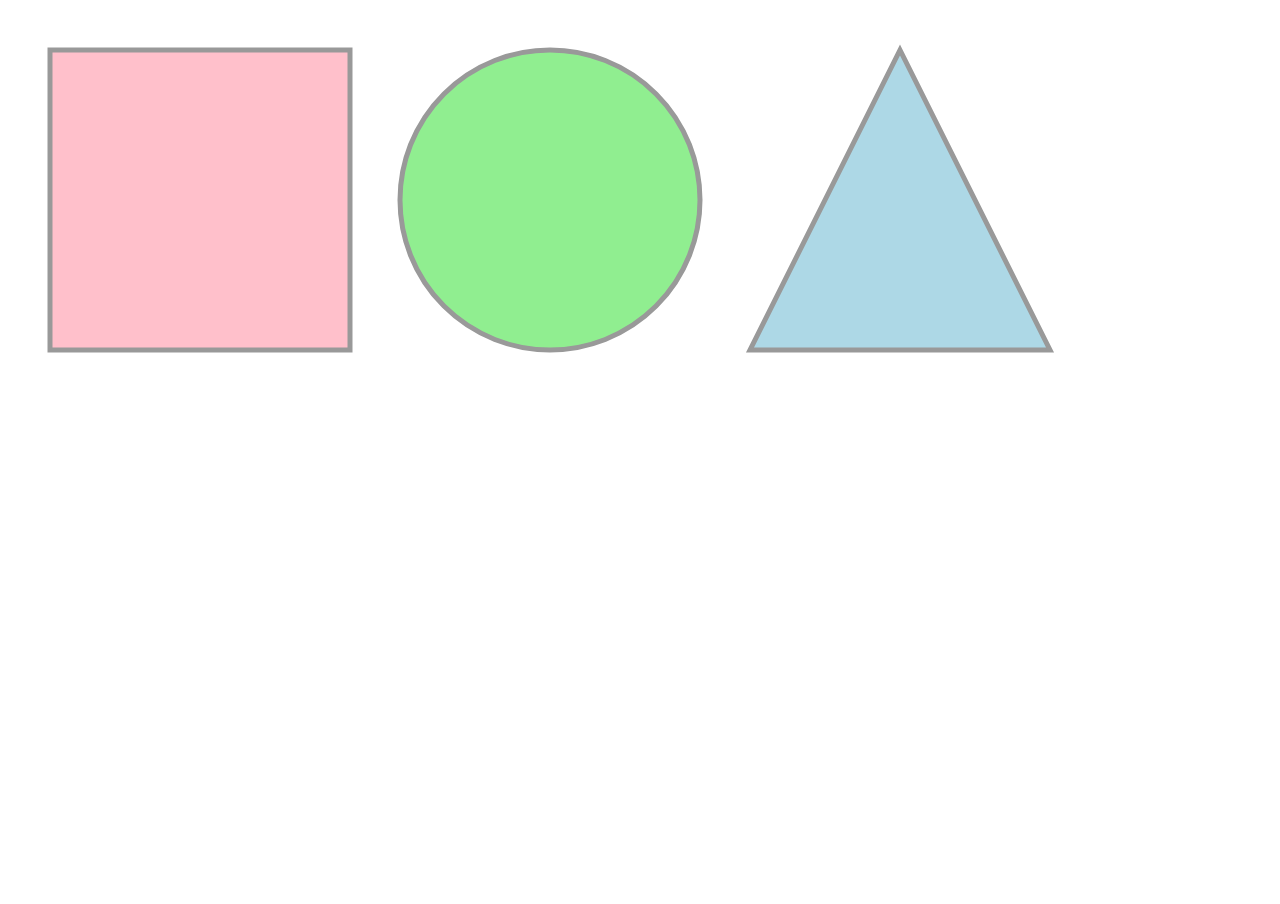
<file: 03.Canvas/index.html>
<!DOCTYPE html>
<html lang="en">
<head>
    <meta charset="UTF-8">
    <meta name="viewport" content="width=device-width, initial-scale=1.0">
    <title>Document</title>
    <style>
        body{
            margin: 0;
            padding: 0;
        }
    </style>
</head>

<body>
    <canvas id="mycanvas"></canvas>
    <script src="script.js"></script>
</body>
</html>
</file>
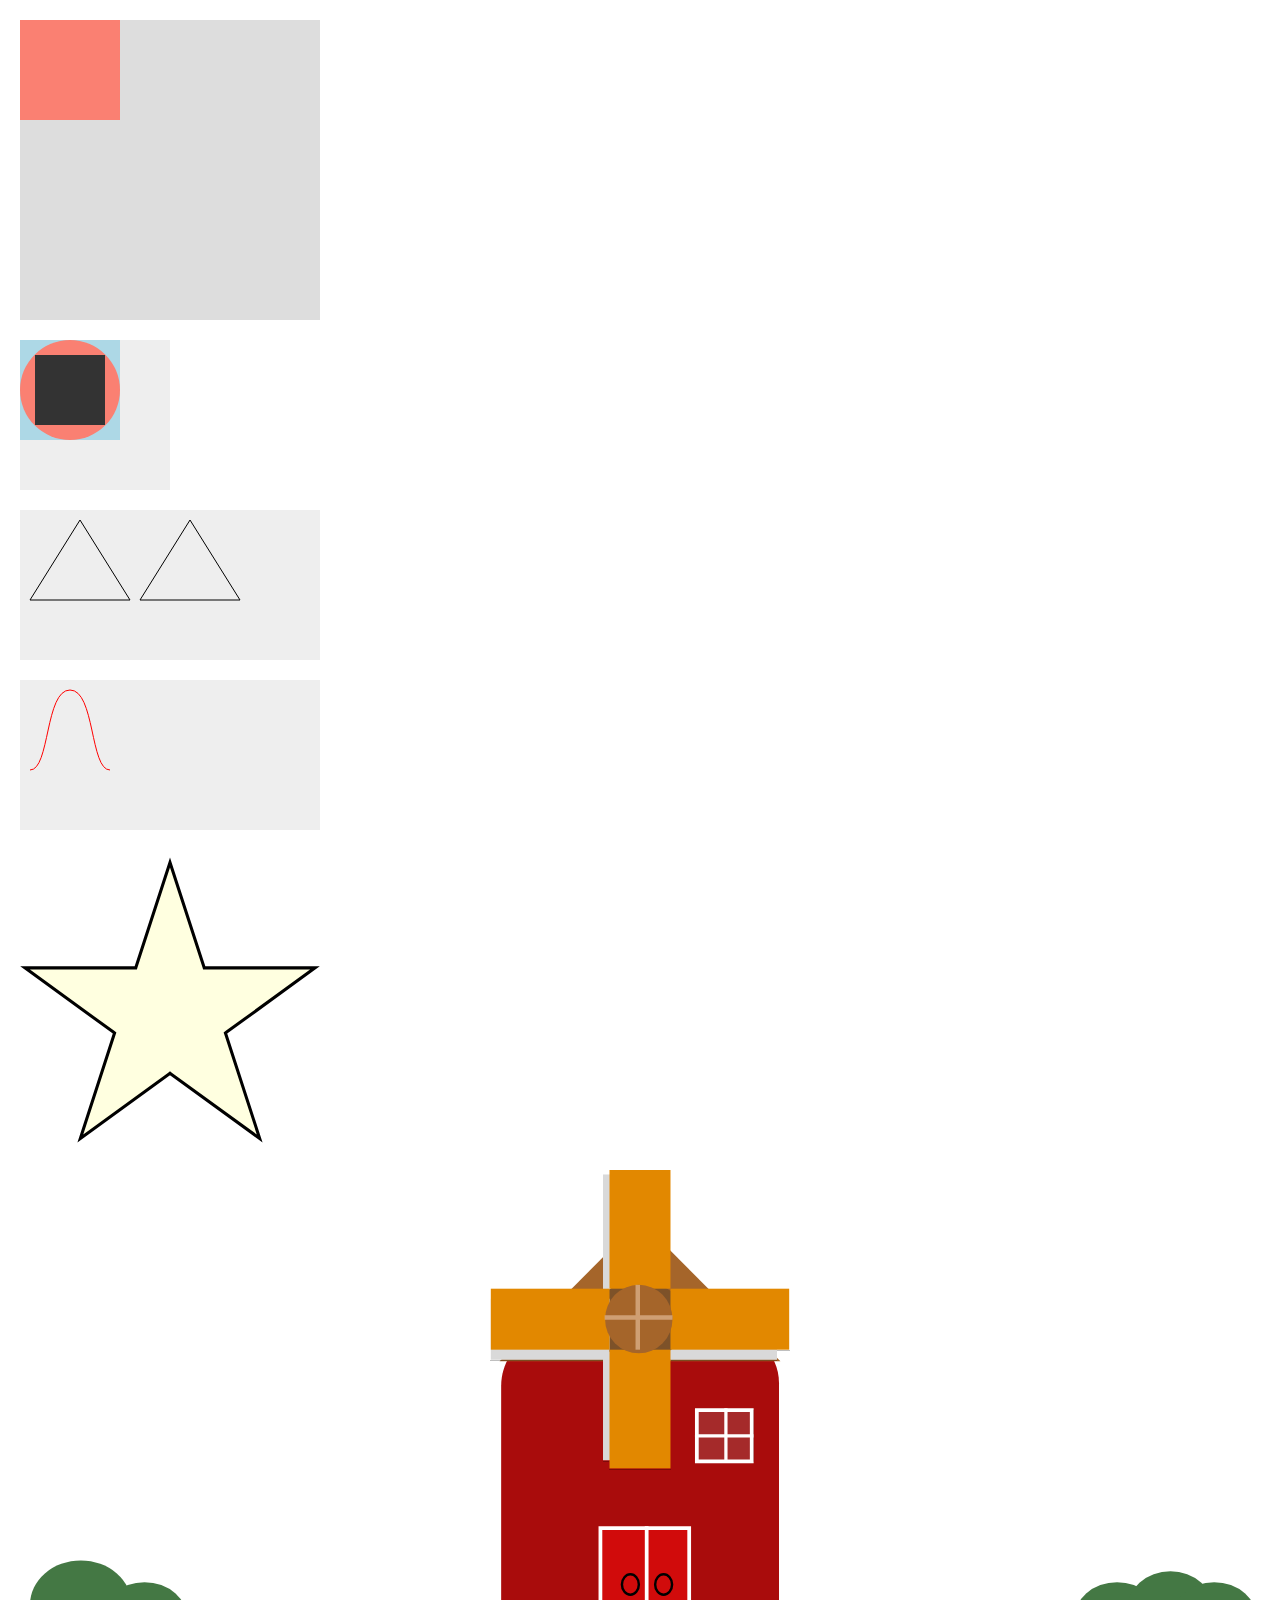
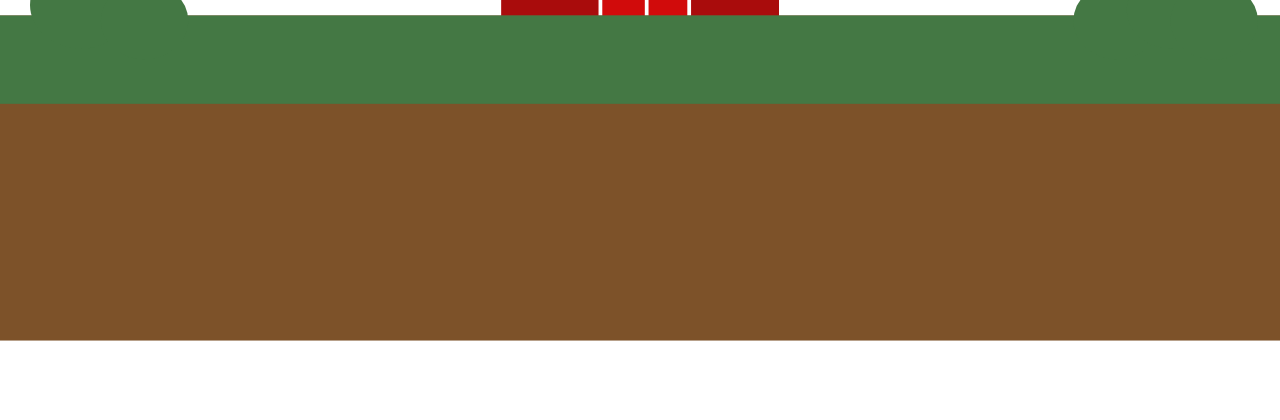
<file: 04.SVG/index.html>
<!DOCTYPE html>
<html lang="en">
<head>
    <meta charset="UTF-8">
    <meta name="viewport" content="width=device-width, initial-scale=1.0">
    <title>SVG</title>
    <style>
        body {
            min-height: 2000px;
            margin: 0;
        }
        svg {
            display: block;
            margin: 20px;
            background-color: #eee;
        }
        .satu {
            background-color: #ddd;
            width: 300px;
            height: 300px;
        }
        .kotak1 {
            width: 100px;
            height: 100px;
            fill: salmon;
            /* koordinat kartesian */
            /* x horizontal */
            x: 50;
            /* y vertikal */
            y: 50;
        }
        .bintang {
            background-color: transparent;
            animation: putar 5s linear infinite;        
        }
        .kincir-angin {
            display: flex;
            flex: 1 1 300px;
            justify-content: center;
            position: relative; /* Add position relative to create a positioning context */
        }
        .angin {
            background-color: transparent;
            animation: putar 5s linear infinite;   
            position: absolute; /* Position absolute to overlap */
            z-index: 1; /* Higher z-index to be in front */
        }
        .kincir {
            top:50px;
            background: transparent;
            margin-bottom: 10px;
            position: absolute; /* Position absolute to overlap */
            z-index: 0; /* Lower z-index to be behind */
        }
        .ground {
            top:385px;
            background: transparent;
            margin-bottom: 10px;
            position: absolute; /* Position absolute to overlap */
            z-index: 0; /* Lower z-index to be behind */
            width: 100%;
        }

        @keyframes putar {
            0% {
                transform: rotate(0deg);
            }
            100% {
                transform: rotate(360deg);
            }
        }
    </style>
</head>
<body>
    <svg class="satu" viewBox="50 50 300 300">
        <rect class="kotak1" />
    </svg>

    <svg width="150" height="150">
        <rect width="100" height="100" fill="lightblue" />
        <circle r="50" cx="50" cy="50" fill="salmon" />
        <rect width="70" height="70" x="15" y="15" fill="#333" />
    </svg>
    <svg>
        <path fill="none" stroke="black" d="
        M 60,10 
        L 110,90    
        H 10
        L 60,10
        " />
        <path fill="none" stroke="black" d="
        m 170,10
        l 50,80
        h -100
        l 50,-80
        " />
    </svg>

    <svg>
        <path fill="none" stroke="red" d="
        M 10,90
        C 30,90 25,10 50,10 
        S 70,90 90,90
        " />
    </svg>

    <svg class="bintang" width="300" height="300" viewBox="0 0 880 836" fill="none" xmlns="http://www.w3.org/2000/svg">
        <path d="M440 14.5623L539.446 320.625L540.456 323.734H543.725H865.539L605.186 512.891L602.541 514.813L603.552 517.922L702.997 823.985L442.645 634.828L440 632.906L437.355 634.828L177.003 823.985L276.448 517.922L277.459 514.813L274.814 512.891L14.4614 323.734H336.275H339.544L340.554 320.625L440 14.5623Z" fill="#FFFFE0" stroke="black" stroke-width="9"/>
    </svg>
    
    <div class="kincir-angin">
        <img class="angin" src="img/1.svg" alt="">
        <img class="kincir" src="img/2.svg" alt="">
        <img class="ground" src="img/3.svg" alt="">
    </div>            
</body>
</html>
</file>
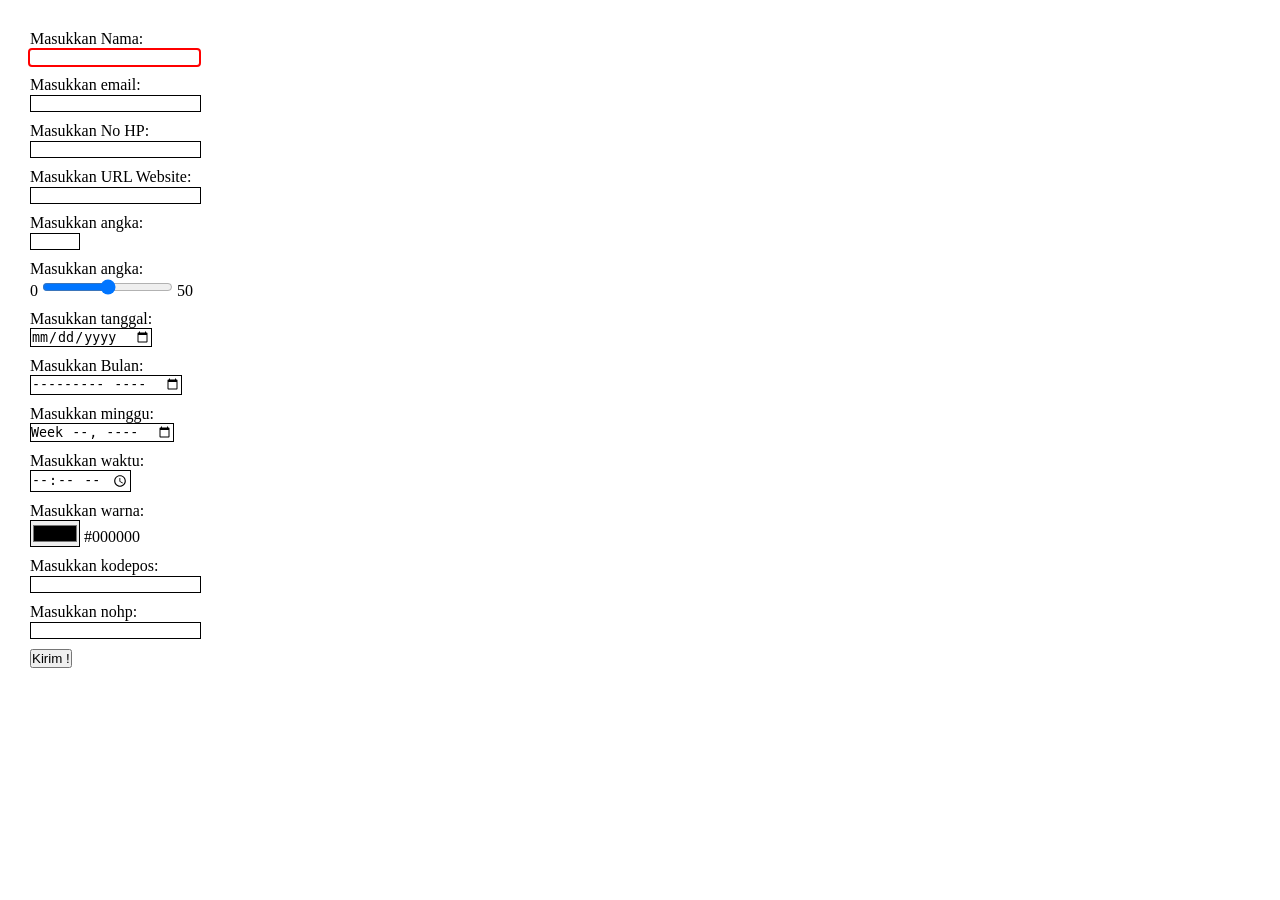
<file: 05.form-validate/index.html>
<!DOCTYPE html>
<html lang="en">
<head>
    <meta charset="UTF-8">
    <meta name="viewport" content="width=device-width, initial-scale=1.0">
    <title>Form Validation</title>
    <style>
        *{
            margin: 0;
            padding: 0;
        }

        form{
            width:600px;
            padding: 20px;
        }
        form div{
            margin: 10px;
        }
        label{
            display: block;

        }
        input:invalid,input:required:invalid{
            border: none;
            outline: 2px solid red;
            border-radius: 2px;
        }

        input:valid,input:required{
            border: 1px solid black;
            outline: inherit;
            border-radius: inherit;
        }
    </style>
</head>
<body>
    <form action="" method="post" autocomplete="off">
        <div>
            <label for="nama">Masukkan Nama:</label>
            <input type="text" name="nama" id="nama" autofocus required minlength="2" maxlength="10" oninvalid="this.setCustomValidity('ini harus diisi!')" oninput="this.setCustomValidity('')">
        </div>
        <div>
            <label for="email">Masukkan email:</label>
            <input type="email" name="email" id="email" >
        </div>
        <div>
            <label for="nohp">Masukkan No HP:</label>
            <input type="tel" name="nohp" id="nohp">
        </div>
        <div>
            <label for="website">Masukkan URL Website:</label>
            <input type="url" name="website" id="website">
        </div>
        <div>
            <label for="angka">Masukkan angka:</label>
            <input type="number" name="angka" id="angka" min="10" max="100" step="10">
        </div>
        <div>
            <label for="slider">Masukkan angka:</label>
            <span class="awal"></span>
            <input type="range" name="slider" id="slider" min="0" max="100" step="5">
            <span class="akhir"></span>
        </div>
        <div>
            <label for="tanggal">Masukkan tanggal:</label>
            <input type="date" name="tanggal" id="tanggal">
        </div>
        <div>
            <label for="tanggal">Masukkan Bulan:</label>
            <input type="month" name="tanggal" id="tanggal">
        </div>
        <div>
            <label for="minggu">Masukkan minggu:</label>
            <input type="week" name="minggu" id="minggu">
        </div>
        <div>
            <label for="waktu">Masukkan waktu:</label>
            <input type="time" name="waktu" id="waktu">
        </div>
        <div>
            <label for="warna">Masukkan warna:</label>
            <input type="color" name="warna" id="warna">
            <span class="hexa"></span>
        </div>
        <div>
            <label for="kodepos">Masukkan kodepos:</label>
            <input type="text" name="kodepos" id="kodepos" pattern="^([1-9])[0-9]{4}$
            ">
        </div>
        <div>
            <label for="nohp">Masukkan nohp:</label>
            <input type="tel" name="nohp" id="nohp" pattern="(\+62|62|0)8[1-9][0-9]{6,9}$">
        </div>

        <div>
            <button type="submit">Kirim !</button>
        </div>
    </form>
    <script>
        const slider = document.querySelector('#slider');
        const awal = document.querySelector('.awal');
        const akhir = document.querySelector('.akhir');
        awal.innerHTML = slider.min;
        akhir.innerHTML = slider.value;
        slider.addEventListener('input', function( ){
            akhir.innerHTML = slider.value;
        })
        
        const warna = document.querySelector('#warna');
        const hexa = document.querySelector('.hexa');

        hexa.innerHTML = warna.value;
        warna.addEventListener('input', function( ){
            hexa.innerHTML = warna.value;
            hexa.style.color = warna.value;
        })

    </script>
</body>
</html>
</file>
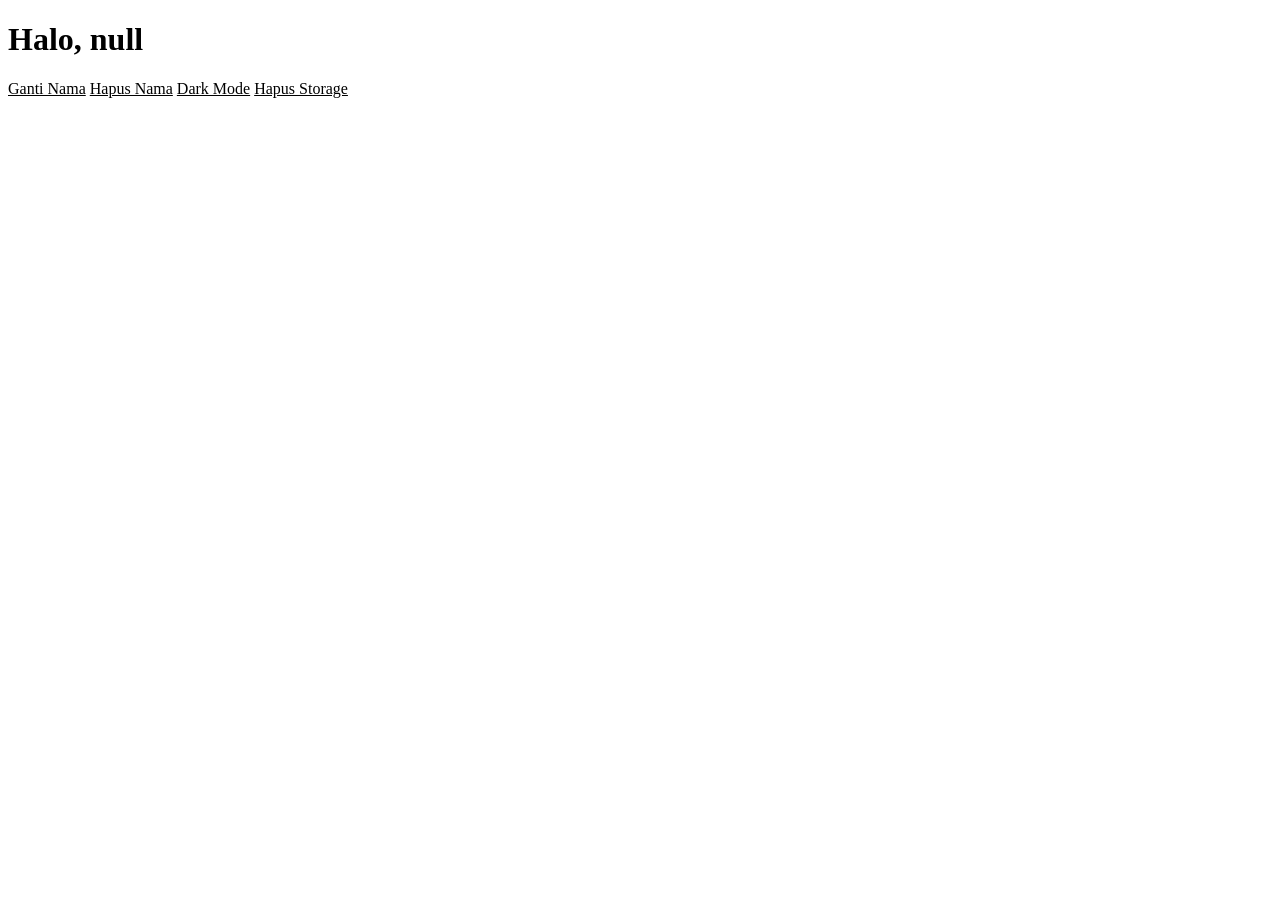
<file: 06.web-storage/index.html>
<!DOCTYPE html>
<html lang="en">
<head>
    <meta charset="UTF-8">
    <meta name="viewport" content="width=device-width, initial-scale=1.0">
    <title>Web Storage</title>
    <style>
        a{
            color: inherit;
        }
        .dark-mode{
            background-color: black;
            color:#fff
           }
    </style>
</head>
<body>
    <h1>Hello World !</h1>
    <a href="" onclick="gantiNama()">Ganti Nama</a>
    <a href="" onclick="hapusNama()">Hapus Nama</a>
    <a href="" class="toogle">Dark Mode</a>
    <a href="" onclick="hapusStorage()">Hapus Storage</a>

    <script>
        const judul = document.querySelector('h1');
        
        let nama = localStorage.getItem('nama');
        
        if(!nama){
            nama = prompt('masukkan nama anda: ');
            localStorage.setItem('nama', nama);
        }
        
        judul.innerHTML = `Halo, ${nama}`;
        
        // gantiNama
        const gantiNama = (e) => {
            nama = prompt('Masukkan nama baru anda: ');
            localStorage.setItem('nama',nama);
            e.preventDefault();
        }

        // Hapus Nama
        const hapusNama = (e) => {
            localStorage.removeItem('nama');
            e.preventDefault();
        }
        
        // Hapus Storage
        const hapusStorage = (e) => {
            localStorage.clear();
            e.preventDefault();
        }
        
        // toogle dark dan light
        const toogle = document.querySelector('.toogle');
        let tema = localStorage.getItem('tema');

        if(!tema){
            localStorage.setItem('tema','light');
        }

        const darkMode = () => {
            document.body.classList.add('dark-mode');
            toogle.innerHTML = 'Light Mode';
            localStorage.setItem('tema','dark');
        }

        const lightMode = () => {
            document.body.classList.remove('dark-mode');
            toogle.innerHTML = 'Dark Mode';
            localStorage.setItem('tema','light');
        }

        if(tema === 'dark'){
            darkMode();
        }


        toogle.addEventListener('click',function (e){
            tema = localStorage.getItem('tema');
            if(tema === 'light'){
                darkMode();
            }else{
                lightMode();
            }

            e.preventDefault()
        })
    </script>
</body>
</html>
</file>
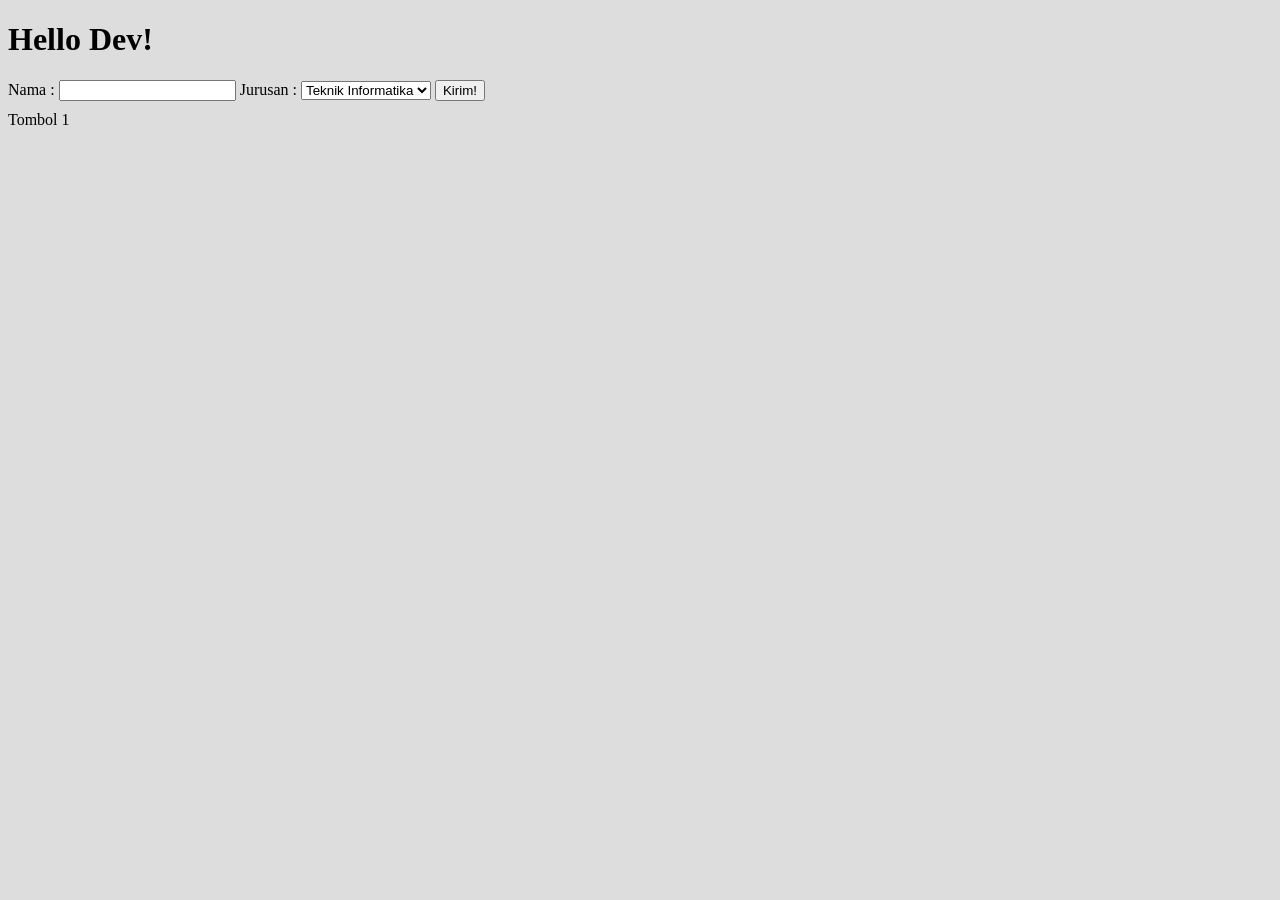
<file: 07.Accessibility/index.html>
<!DOCTYPE html>
<html lang="en">
<head>
    <meta charset="UTF-8">
    <meta name="viewport" content="width=device-width, initial-scale=1.0">
    <title>Accessibility</title>
    <style>
        body{
            background-color: #ddd;
        }
    </style>
</head>
<body>
    <h1>Hello Dev!</h1>
    <label for="nama">Nama :</label>
    <input type="text" name="nama" id="nama">

    <label for="jurusan">Jurusan :</label>
    <select name="jurusan" id="jurusan">
        <option value="if">Teknik Informatika</option>
        <option value="ti">Teknik Industri</option>
    </select>

    <button style="margin-bottom: 10px;" onclick="showalert('Halo')">Kirim!</button>

    <div tabindex="0" onclick="alert('halo');" role="button" id="button1">Tombol 1</div>
    <script>
        const showalert = (text) => alert(text);
        const button1 = document.querySelector('#button1');
        button1.addEventListener('keyup', function (e){
            if(e.keyCode == 32 || e.keyCode == 13){
                showalert('Halo');
            }
        });
    </script>
</body>
</html>
</file>
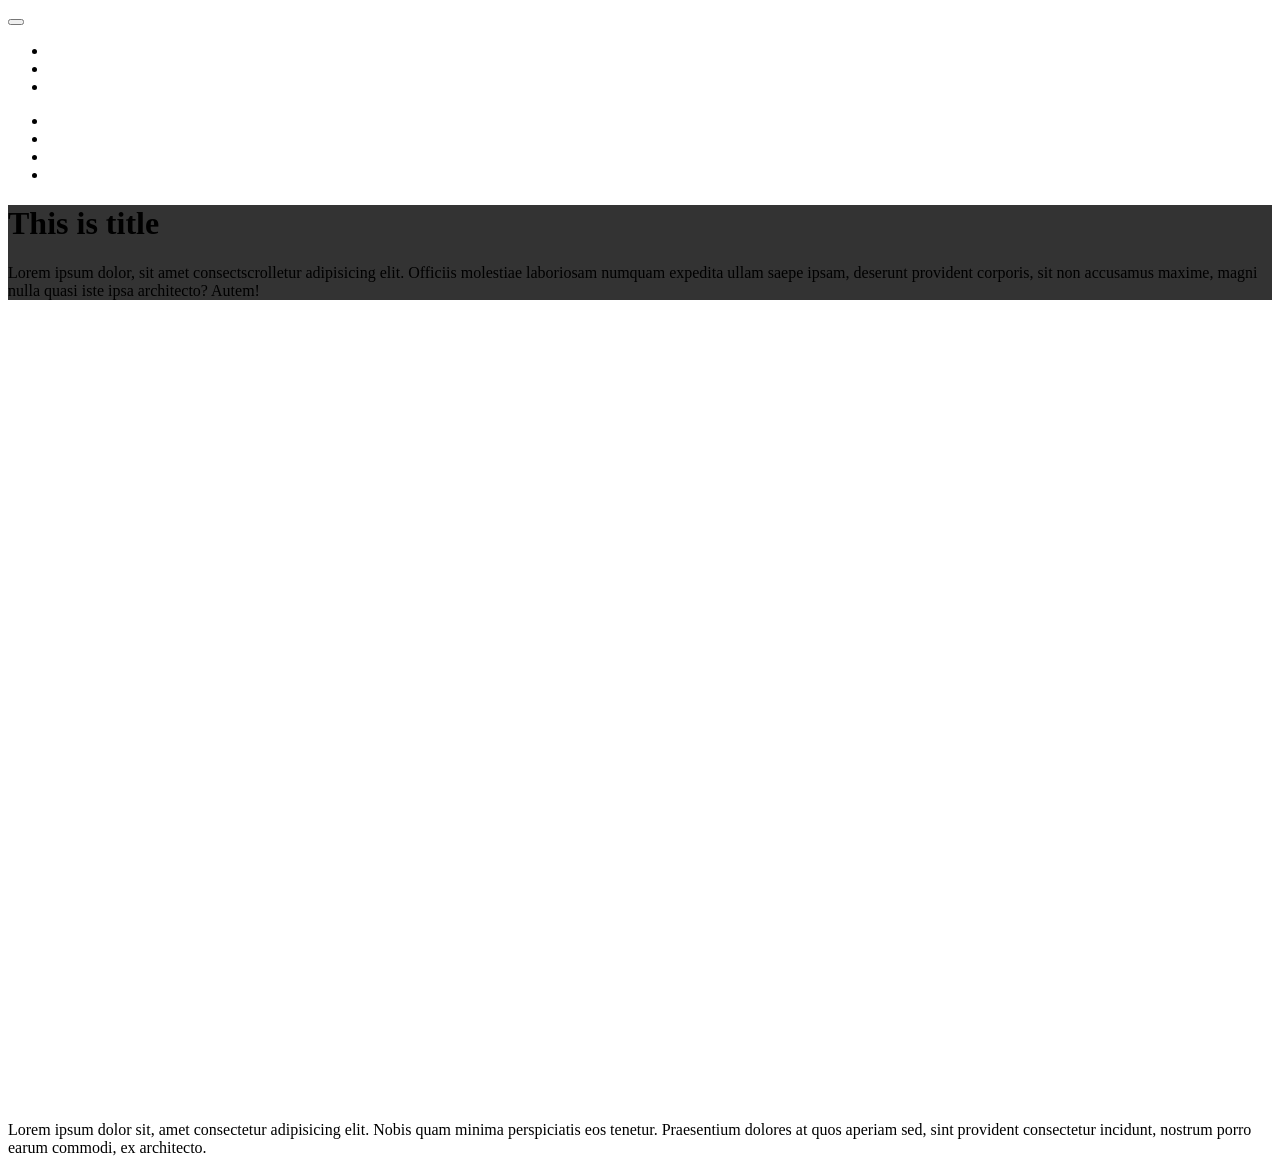
<file: navbar-Animate/index.html>
<!--Main Navigation-->
<!DOCTYPE html>
<html lang="en">
<head>
    <meta charset="UTF-8">
    <meta name="viewport" content="width=device-width, initial-scale=1.0">
    <title>Document</title>
    <link rel="stylesheet" href="style.css">
</head>

<header>
    <!-- Animated navbar-->
    <nav class="navbar navbar-expand-lg fixed-top navbar-scroll" data-mdb-navbar-init>
      <div class="container-fluid">
        <button
                class="navbar-toggler ps-0"
                type="button"
                data-mdb-toggle="collapse"
                data-mdb-target="#navbarExample01"
                aria-controls="navbarExample01"
                aria-expanded="false"
                aria-label="Toggle navigation"
                >
          <span
                class="d-flex justify-content-start align-items-center"
                >
            <i class="fas fa-bars"></i>
          </span>
        </button>
        <div class="collapse navbar-collapse" id="navbarExample01">
          <ul class="navbar-nav me-auto mb-2 mb-lg-0">
            <li class="nav-item active">
              <a class="nav-link" aria-current="page" href="#intro">Home</a>
            </li>
            <li class="nav-item">
              <a
                 class="nav-link"
                 href="https://www.youtube.com/channel/UC5CF7mLQZhvx8O5GODZAhdA"
                 rel="nofollow"
                 target="_blank"
                 >Learn Bootstrap 5</a
                >
            </li>
            <li class="nav-item">
              <a
                 class="nav-link"
                 href="https://mdbootstrap.com/docs/standard/"
                 target="_blank"
                 >Download MDB UI KIT</a
                >
            </li>
          </ul>
  
          <ul class="navbar-nav flex-row">
            <!-- Icons -->
            <li class="nav-item">
              <a
                 class="nav-link pe-2"
                 href="https://www.youtube.com/channel/UC5CF7mLQZhvx8O5GODZAhdA"
                 rel="nofollow"
                 target="_blank"
                 >
                <i class="fab fa-youtube"></i>
              </a>
            </li>
            <li class="nav-item">
              <a
                 class="nav-link px-2"
                 href="https://www.facebook.com/mdbootstrap"
                 rel="nofollow"
                 target="_blank"
                 >
                <i class="fab fa-facebook-f"></i>
              </a>
            </li>
            <li class="nav-item">
              <a
                 class="nav-link px-2"
                 href="https://twitter.com/MDBootstrap"
                 rel="nofollow"
                 target="_blank"
                 >
                <i class="fab fa-twitter"></i>
              </a>
            </li>
            <li class="nav-item">
              <a
                 class="nav-link ps-2"
                 href="https://github.com/mdbootstrap/mdb-ui-kit"
                 rel="nofollow"
                 target="_blank"
                 >
                <i class="fab fa-github"></i>
              </a>
            </li>
          </ul>
        </div>
      </div>
    </nav>
    <!-- Animated navbar -->
  
    <!-- Background image -->
    <div
         id="intro"
         class="bg-image"
         style="
                background-image: url(https://mdbcdn.b-cdn.net/img/new/fluid/city/113.jpg);
                height: 100vh;
                "
         >
      <div class="mask text-white" style="background-color: rgba(0, 0, 0, 0.8)">
        <div class="container d-flex align-items-center text-center h-100">
          <div>
            <h1 class="mb-5">This is title</h1>
            <p>
              Lorem ipsum dolor, sit amet consectscrolletur adipisicing elit. Officiis molestiae
              laboriosam numquam expedita ullam saepe ipsam, deserunt provident corporis,
              sit non accusamus maxime, magni nulla quasi iste ipsa architecto? Autem!
            </p>
          </div>
        </div>
      </div>
    </div>
    <!-- Background image -->
  </header>
  <!--Main Navigation-->
  
  <div class="container my-5">
    <p> Lorem ipsum dolor sit, amet consectetur adipisicing elit. Nobis quam minima perspiciatis eos tenetur. Praesentium dolores at quos aperiam sed, sint provident consectetur incidunt, nostrum porro earum commodi, ex architecto.</p>
  
  </div>
  </html>
</file>
<file: navbar-Animate/style.css>
/* Color of the links BEFORE scroll */
.navbar-scroll .nav-link,
.navbar-scroll .navbar-toggler .fa-bars {
  color: #fff;
}

/* Color of the links AFTER scroll */
.navbar-scrolled .nav-link,
.navbar-scrolled .navbar-toggler .fa-bars {
  color: #4f4f4f;
}

/* Color of the navbar AFTER scroll */
.navbar-scrolled {
  background-color: #fff;
}

/* An optional height of the navbar AFTER scroll */
.navbar.navbar-scroll.navbar-scrolled {
  padding-top: 5px;
  padding-bottom: 5px;
}
</file>
